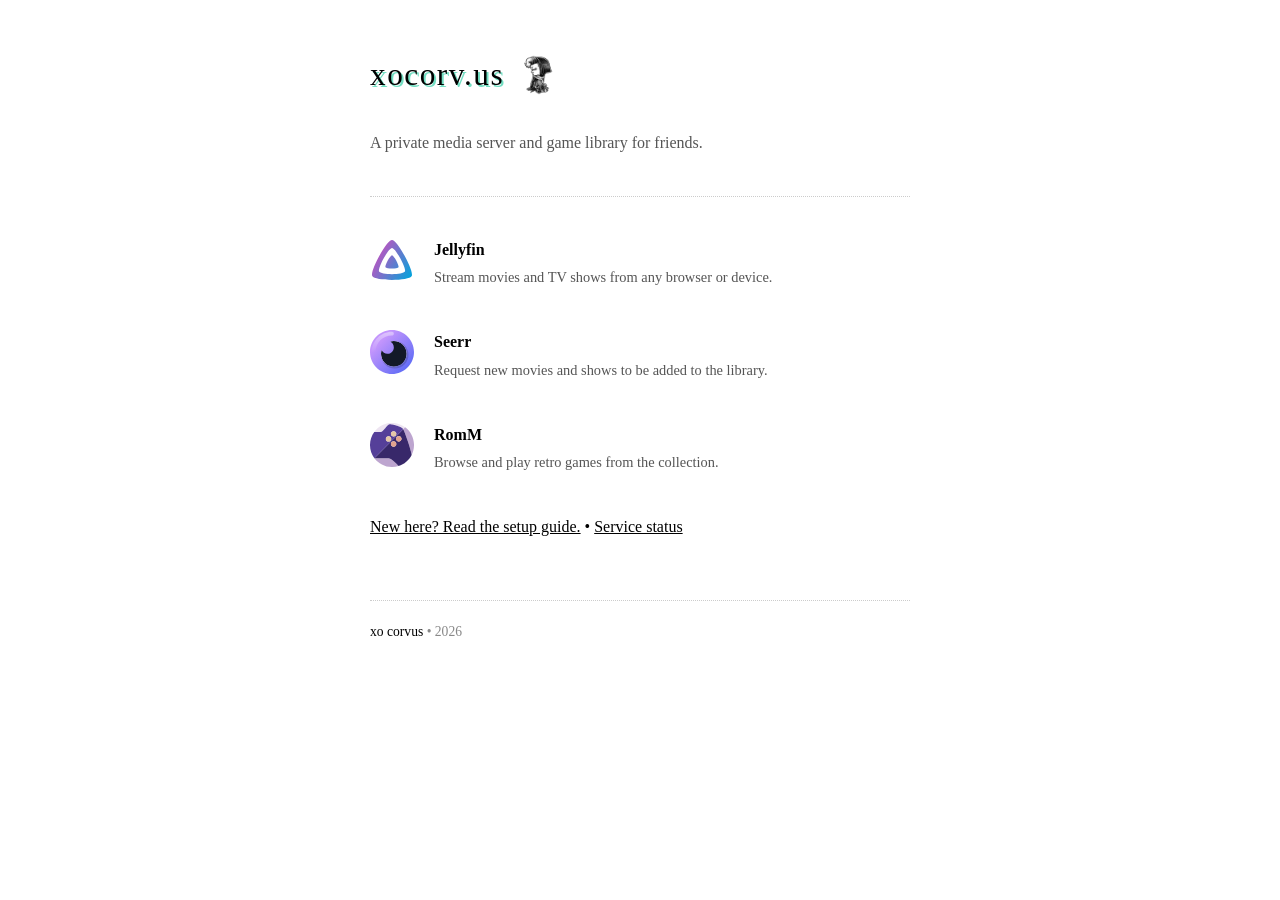
<file: index.html>
<!DOCTYPE html>
<html lang="en">
<head>
  <meta charset="utf-8">
  <meta name="viewport" content="width=device-width, initial-scale=1">
  <title>xocorv.us</title>
  <link rel="icon" href="data:image/svg+xml,<svg xmlns='http://www.w3.org/2000/svg' viewBox='0 0 10 10'><circle cx='5' cy='5' r='5' fill='%2372dec2'/></svg>">
  <link rel="stylesheet" href="style.css">
</head>
<body>
  <header>
    <a href="/">xocorv.us</a>
    <img src="media/xo_profile_pic.png" alt="" class="profile-pic profile-pic-default" aria-hidden="true">
    <img src="media/xo_profile_pic_light.png" alt="" class="profile-pic profile-pic-light" aria-hidden="true">
  </header>
  <main>
    <p class="intro">A private media server and game library for friends.</p>

    <hr class="divider">

    <section class="service">
      <a href="https://jellyfin.xocorv.us" class="logo-link" tabindex="-1" aria-hidden="true"><img src="media/jellyfin.svg" alt="Jellyfin" width="44" height="44"></a>
      <div>
        <h2><a href="https://jellyfin.xocorv.us">Jellyfin</a></h2>
        <p>Stream movies and TV shows from any browser or device.</p>
      </div>
    </section>

    <section class="service">
      <a href="https://seerr.xocorv.us" class="logo-link" tabindex="-1" aria-hidden="true"><img src="media/seerr.svg" alt="Seerr" width="44" height="44"></a>
      <div>
        <h2><a href="https://seerr.xocorv.us">Seerr</a></h2>
        <p>Request new movies and shows to be added to the library.</p>
      </div>
    </section>

    <section class="service">
      <a href="https://romm.xocorv.us" class="logo-link" tabindex="-1" aria-hidden="true"><img src="media/romm.svg" alt="RomM" width="44" height="44"></a>
      <div>
        <h2><a href="https://romm.xocorv.us">RomM</a></h2>
        <p>Browse and play retro games from the collection.</p>
      </div>
    </section>

    <p><a href="setup.html">New here? Read the setup guide.</a> &bull; <a href="status.html">Service status</a></p>
  </main>
  <footer>
    <a href="https://xo.codes" rel="noopener noreferrer">xo corvus</a> &bull; 2026
  </footer>
</body>
</html>
</file>
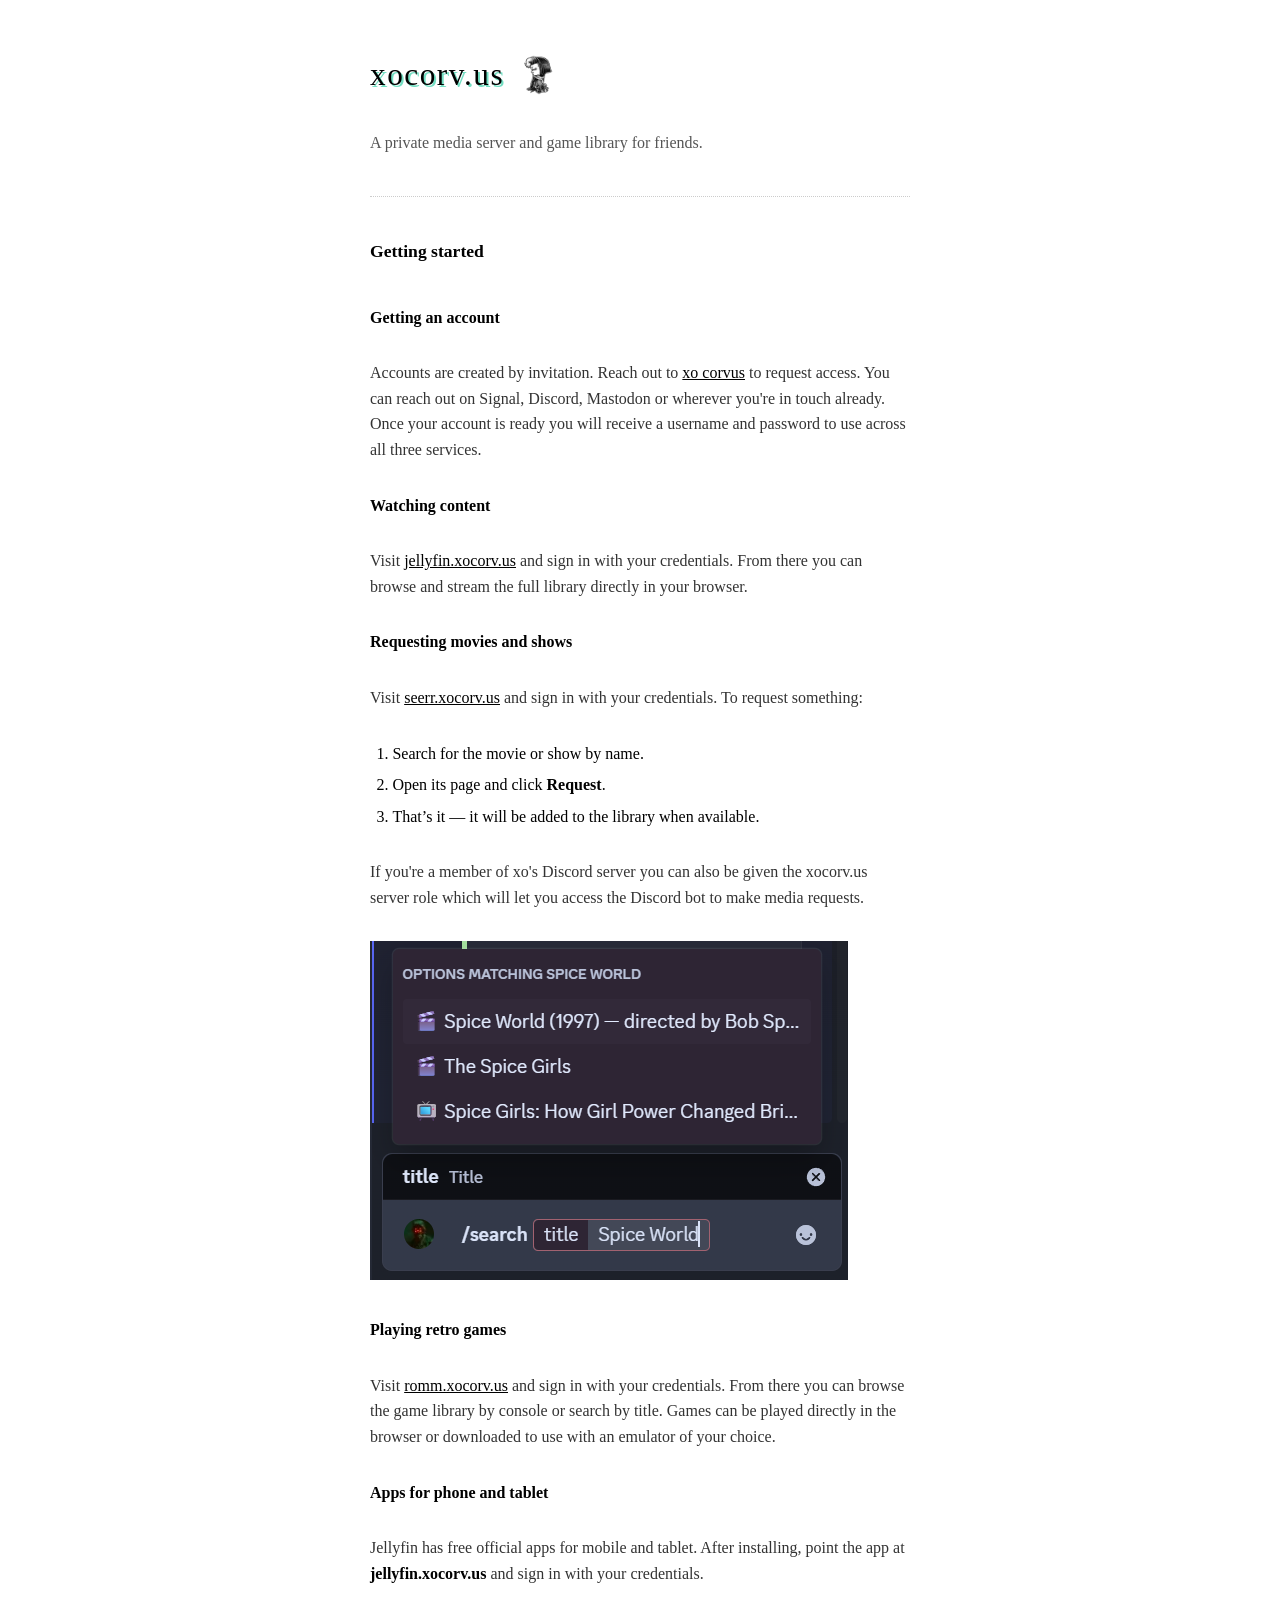
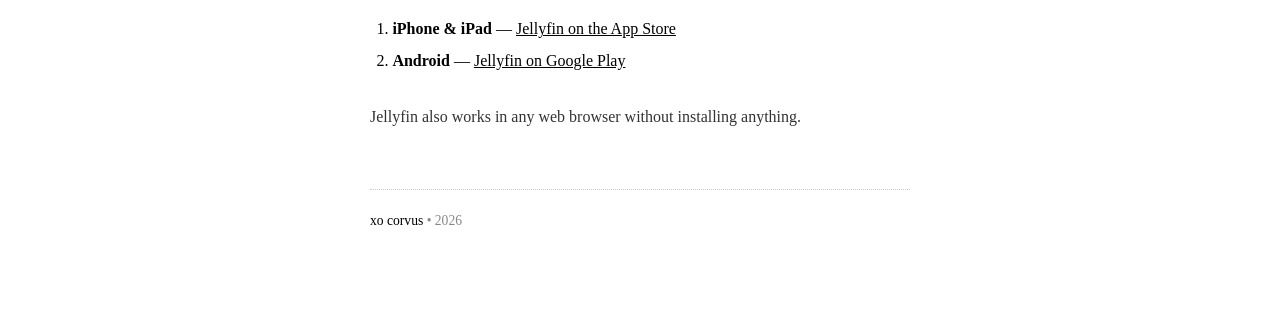
<file: setup.html>
<!DOCTYPE html>
<html lang="en">
<head>
  <meta charset="utf-8">
  <meta name="viewport" content="width=device-width, initial-scale=1">
  <title>Setup &mdash; xocorv.us</title>
  <link rel="icon" href="data:image/svg+xml,<svg xmlns='http://www.w3.org/2000/svg' viewBox='0 0 10 10'><circle cx='5' cy='5' r='5' fill='%2372dec2'/></svg>">
  <link rel="stylesheet" href="style.css">
</head>
<body>
  <header>
    <a href="/">xocorv.us</a>
    <img src="media/xo_profile_pic.png" alt="" class="profile-pic profile-pic-default" aria-hidden="true">
    <img src="media/xo_profile_pic_light.png" alt="" class="profile-pic profile-pic-light" aria-hidden="true">
  </header>
  <main>
    <p class="intro">A private media server and game library for friends.</p>
    <hr class="divider">

    <h1>Getting started</h1>

    <div class="content">

      <h2 class="section">Getting an account</h2>
      <p>
        Accounts are created by invitation. Reach out to
        <a href="https://xo.codes" rel="noopener noreferrer">xo corvus</a> to request access.
        You can reach out on Signal, Discord, Mastodon or wherever you're in touch already.
        Once your account is ready you will receive a username and password to use across all three
        services.
      </p>

      <h2 class="section">Watching content</h2>
      <p>
        Visit <a href="https://jellyfin.xocorv.us">jellyfin.xocorv.us</a> and sign in
        with your credentials. From there you can browse and stream the full library
        directly in your browser.
      </p>

      <h2 class="section">Requesting movies and shows</h2>
      <p>
        Visit <a href="https://seerr.xocorv.us">seerr.xocorv.us</a> and sign in
        with your credentials. To request something:
      </p>
      <ol>
        <li>Search for the movie or show by name.</li>
        <li>Open its page and click <strong>Request</strong>.</li>
        <li>That&rsquo;s it &mdash; it will be added to the library when available.</li>
      </ol>
      <p>
        If you're a member of xo's Discord server you can also be given the xocorv.us
        server role which will let you access the Discord bot to make media requests.
      </p>
      <img src="media/discord.png" alt="Screenshot of the xocorv.us bot in xo's Discord server."/>

      <h2 class="section">Playing retro games</h2>
      <p>
        Visit <a href="https://romm.xocorv.us">romm.xocorv.us</a> and sign in
        with your credentials. From there you can browse the game library by console
        or search by title. Games can be played directly in the browser or downloaded
        to use with an emulator of your choice.
      </p>

      <h2 class="section">Apps for phone and tablet</h2>
      <p>
        Jellyfin has free official apps for mobile and tablet. After installing,
        point the app at <strong>jellyfin.xocorv.us</strong> and sign in with
        your credentials.
      </p>
      <ol>
        <li>
          <strong>iPhone &amp; iPad</strong> &mdash;
          <a href="https://apps.apple.com/us/app/jellyfin-mobile/id1480192618" rel="noopener noreferrer">Jellyfin on the App Store</a>
        </li>
        <li>
          <strong>Android</strong> &mdash;
          <a href="https://play.google.com/store/apps/details?id=org.jellyfin.mobile" rel="noopener noreferrer">Jellyfin on Google Play</a>
        </li>
      </ol>
      <p>Jellyfin also works in any web browser without installing anything.</p>

    </div>
  </main>
  <footer>
    <a href="https://xo.codes" rel="noopener noreferrer">xo corvus</a> &bull; 2026
  </footer>
</body>
</html>
</file>
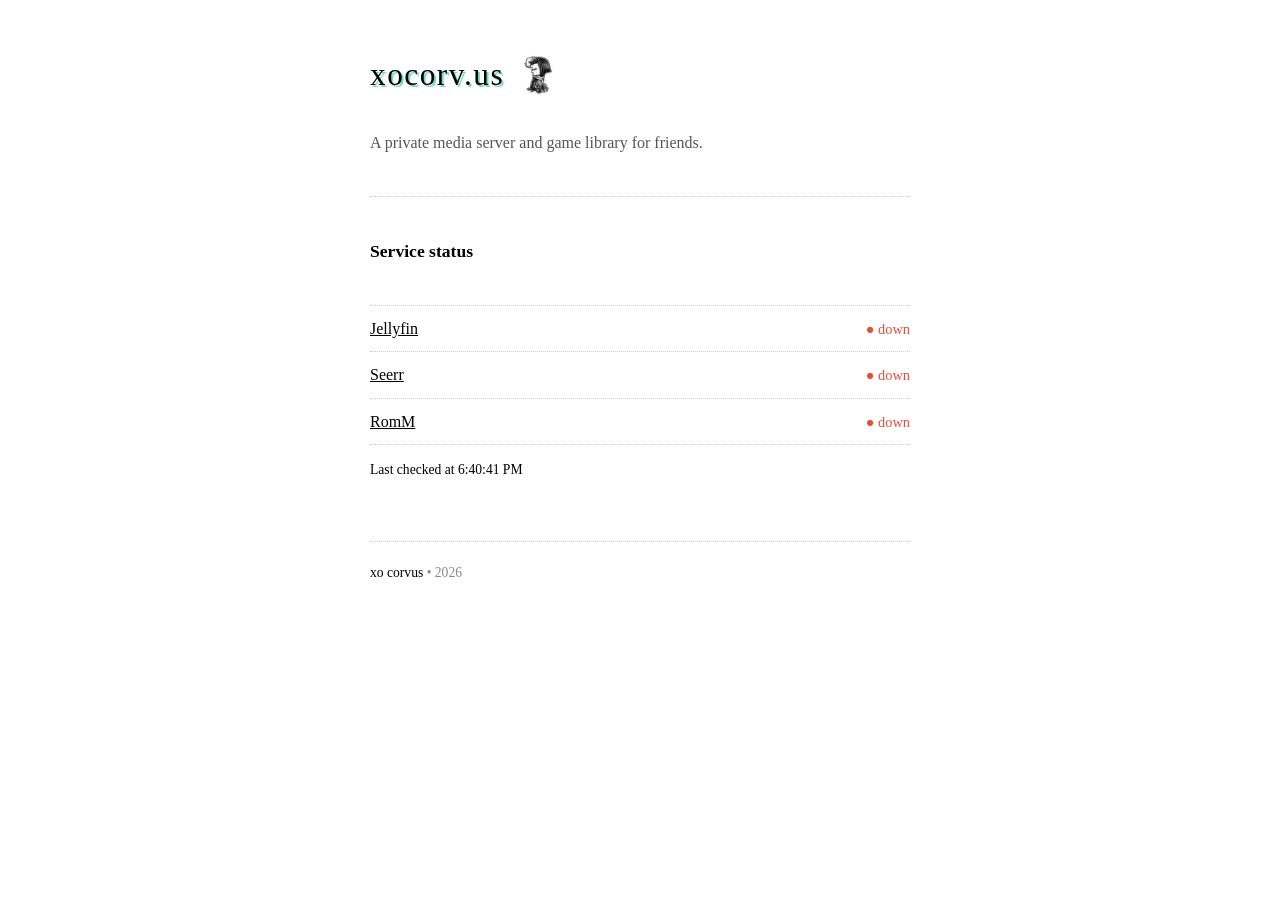
<file: status.html>
<!DOCTYPE html>
<html lang="en">
<head>
  <meta charset="utf-8">
  <meta name="viewport" content="width=device-width, initial-scale=1">
  <title>Status &mdash; xocorv.us</title>
  <link rel="icon" href="data:image/svg+xml,<svg xmlns='http://www.w3.org/2000/svg' viewBox='0 0 10 10'><circle cx='5' cy='5' r='5' fill='%2372dec2'/></svg>">
  <link rel="stylesheet" href="style.css">
  <style>
    .status-row {
      display: flex;
      justify-content: space-between;
      align-items: baseline;
      padding: 10px 0;
      border-bottom: 1px dotted #ccc;
    }
    .status-row:first-child {
      border-top: 1px dotted #ccc;
    }
    .status-label {
      font-size: 0.9em;
    }
    #last-checked {
      margin-top: 14px !important;
      font-size: 0.85em;
    }
    @media (prefers-color-scheme: dark) {
      .status-row { border-color: #333; }
    }
  </style>
</head>
<body>
  <header>
    <a href="/">xocorv.us</a>
    <img src="media/xo_profile_pic.png" alt="" class="profile-pic profile-pic-default" aria-hidden="true">
    <img src="media/xo_profile_pic_light.png" alt="" class="profile-pic profile-pic-light" aria-hidden="true">
  </header>
  <main>
    <p class="intro">A private media server and game library for friends.</p>
    <hr class="divider">
    <h1>Service status</h1>
    <div id="status-list"></div>
    <p id="last-checked"></p>
  </main>
  <footer>
    <a href="https://xo.codes" rel="noopener noreferrer">xo corvus</a> &bull; 2026
  </footer>

  <script>
    const SERVICES = [
      { name: 'Jellyfin', href: 'https://jellyfin.xocorv.us', check: 'https://jellyfin.xocorv.us/health' },
      { name: 'Seerr',    href: 'https://seerr.xocorv.us',    check: 'https://seerr.xocorv.us/api/v1/status' },
      { name: 'RomM',     href: 'https://romm.xocorv.us',     check: 'https://romm.xocorv.us/api/heartbeat' },
    ];

    const list = document.getElementById('status-list');

    SERVICES.forEach(s => {
      const row = document.createElement('div');
      row.className = 'status-row';

      const link = document.createElement('a');
      link.href = s.href;
      link.textContent = s.name;

      const label = document.createElement('span');
      label.className = 'status-label';
      label.id = 'st-' + s.name.toLowerCase();
      label.textContent = 'checking…';
      label.style.setProperty('color', '#888', 'important');

      row.appendChild(link);
      row.appendChild(label);
      list.appendChild(row);
    });

    function setStatus(name, text, color) {
      const el = document.getElementById('st-' + name.toLowerCase());
      el.textContent = text;
      el.style.setProperty('color', color, 'important');
    }

    async function checkService(s) {
      try {
        const res = await fetch(s.check, { cache: 'no-store' });
        if (res.ok || res.status === 304) {
          setStatus(s.name, '● up', '#72dec2');
        } else {
          setStatus(s.name, '● degraded', '#e67e22');
        }
      } catch {
        setStatus(s.name, '● down', '#e74c3c');
      }
    }

    async function checkAll() {
      await Promise.all(SERVICES.map(checkService));
      document.getElementById('last-checked').textContent =
        'Last checked at ' + new Date().toLocaleTimeString();
    }

    checkAll();
    setInterval(checkAll, 60_000);
  </script>
</body>
</html>
</file>
<file: style.css>
/* Global reset — taken verbatim (reformatted) from wiki.xxiivv.com/links/main.css
   by Devine Lu Linvega, CC BY-NC-SA 4.0
   https://creativecommons.org/licenses/by-nc-sa/4.0/ */
* {
  margin: 0;
  padding: 0;
  box-sizing: border-box;
  text-decoration: none;
  color: #000;
}

html {
  background: #fff;
}

body {
  font-family: Palatino, Georgia, "Times New Roman", serif;
  font-size: 16px;
  line-height: 1.6;
  max-width: 600px;
  margin: 0 auto;
  padding: 50px 30px 80px;
}

/* Taken verbatim (broader selector) from wiki.xxiivv.com/links/main.css
   by Devine Lu Linvega, CC BY-NC-SA 4.0 */
::selection {
  background-color: #72dec2;
  color: #000;
}

a {
  text-decoration: underline;
}

/* Hover inversion — taken verbatim (simplified selector) from wiki.xxiivv.com/links/main.css
   by Devine Lu Linvega, CC BY-NC-SA 4.0 */
a:hover {
  background-color: #000;
  color: #fff;
  text-decoration: none;
}

header {
  margin-bottom: 30px;
  display: flex;
  align-items: center;
  gap: 14px;
}

.profile-pic {
  width: 40px;
  height: 40px;
  flex-shrink: 0;
}

.profile-pic-light {
  display: none;
}

header a {
  font-size: 1.95em;
  letter-spacing: 0.05em;
  text-decoration: none;
  text-shadow: 2px 2px #72dec2;

}

main > * + * {
  margin-top: 40px;
}

.intro {
  color: #555;
}

.service {
  display: flex;
  gap: 20px;
  align-items: flex-start;
}

.logo-link {
  flex-shrink: 0;
  margin-top: 1px;
  display: block;
  line-height: 0;
}

.logo-link:hover {
  background-color: transparent;
}

.service img {
  width: 44px;
  height: 44px;
}

.service h2 {
  font-size: 1em;
  font-weight: bold;
  margin-bottom: 4px;
}

.service h2 a {
  text-decoration: none;
}

.service p {
  font-size: 0.9em;
  color: #555;
}

.divider {
  border: none;
  border-top: 1px dotted #ccc;
}

h1 {
  font-size: 1.1em;
  font-weight: bold;
  margin-bottom: 30px;
}

h2.section {
  font-size: 1em;
  font-weight: bold;
}

.content > * + * {
  margin-top: 30px;
}

.content p {
  color: #333;
}

.content ol {
  padding-left: 1.4em;
  color: #333;
}

.content ol li {
  margin-top: 6px;
}

footer {
  margin-top: 60px;
  padding-top: 20px;
  border-top: 1px dotted #ccc;
  font-size: 0.85em;
  color: #888;
}

footer a {
  text-decoration: none;
}

/* Dark mode — core rules (background, color, hover inversion) taken verbatim
   from wiki.xxiivv.com/links/main.css by Devine Lu Linvega, CC BY-NC-SA 4.0
   Component overrides below (.intro, .service p, etc.) are original. */
@media (prefers-color-scheme: dark) {
  html { background: #000; }
  * { color: #fff; }

  a:hover { background-color: #fff; color: #000; }

  .profile-pic-default { display: none; }
  .profile-pic-light { display: block; }

  .intro { color: #aaa; }
  .service p { color: #aaa; }
  .divider { border-top-color: #333; }
  .content p { color: #ccc; }
  .content ol { color: #ccc; }
  footer { color: #555; border-top-color: #333; }
}
</file>
